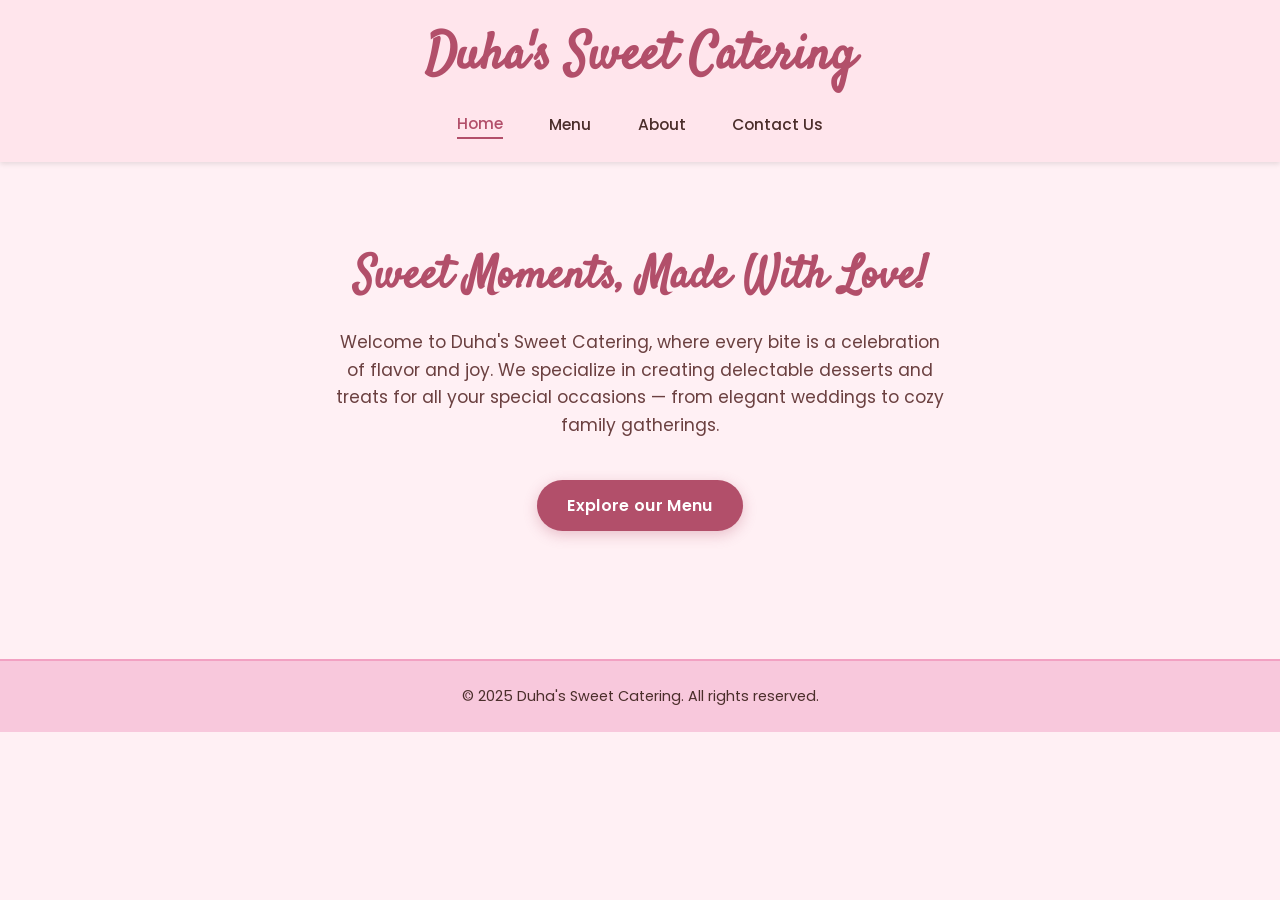
<file: index.html>
<!DOCTYPE html>
<html lang="en">
  <head>
    <meta charset="UTF-8">
    <meta name="viewport" content="width=device-width, initial-scale=1.0">
    <title>Duha's Sweet Catering</title>
    <link rel="stylesheet" href="duhaStyles.css">
    <link rel="preconnect" href="https://fonts.googleapis.com">
    <link rel="preconnect" href="https://fonts.gstatic.com" crossorigin>
    <link href="https://fonts.googleapis.com/css2?family=Poppins:wght@300;400;500;600;700&family=Satisfy&display=swap" rel="stylesheet">
  </head>
  <body>

    <header>
      <div class="header-inner">
        <h1>Duha's Sweet Catering</h1>
        <button id="hamburger" aria-label="Toggle navigation" aria-expanded="false">☰</button>
        <nav id="navLinks">
          <a href="index.html" class="active">Home</a>
          <a href="menu.html">Menu</a>
          <a href="about.html">About</a>
          <a href="contact.html">Contact Us</a>
        </nav>
      </div>
    </header>

    <section class="hero">
      <h2>Sweet Moments, Made With Love!</h2>
      <p>Welcome to Duha's Sweet Catering, where every bite is a celebration of flavor and joy. We specialize in creating delectable desserts and treats for all your special occasions — from elegant weddings to cozy family gatherings.</p>
      <a href="menu.html" class="btn">Explore our Menu</a>
    </section>

    <footer>
      <p>&copy; 2025 Duha's Sweet Catering. All rights reserved.</p>
    </footer>

    <button id="scrollTopBtn" title="Back to top">↑</button>
    <script src="duhaScript.js"></script>
  </body>
</html>
</file>
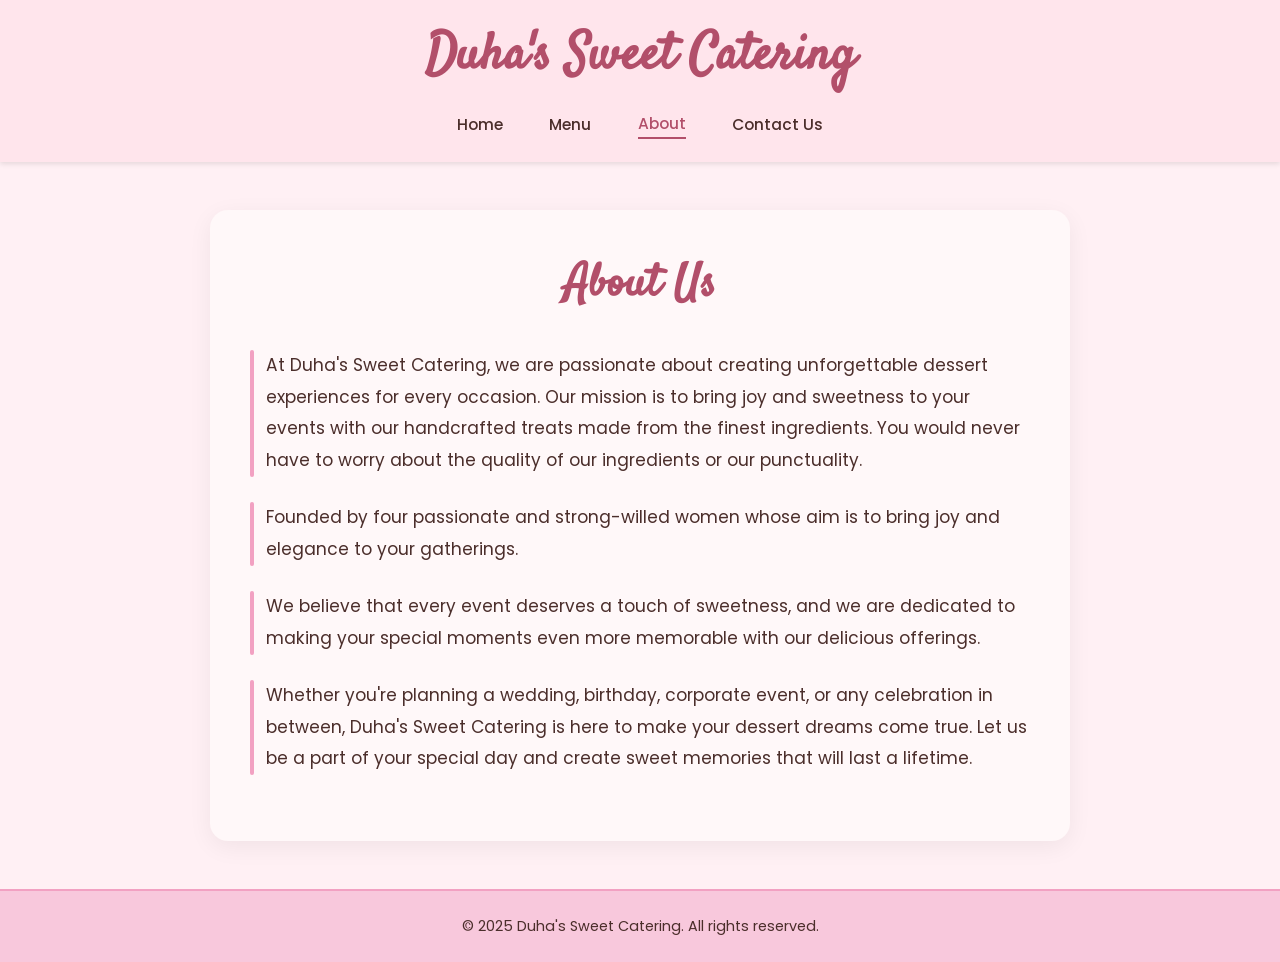
<file: about.html>
<!DOCTYPE html>
<html lang="en">
  <head>
    <meta charset="UTF-8">
    <meta name="viewport" content="width=device-width, initial-scale=1.0">
    <title>Duha's Sweet Catering - About</title>
    <link rel="stylesheet" href="duhaStyles.css">
    <link rel="preconnect" href="https://fonts.googleapis.com">
    <link rel="preconnect" href="https://fonts.gstatic.com" crossorigin>
    <link href="https://fonts.googleapis.com/css2?family=Poppins:wght@300;400;500;600;700&family=Satisfy&display=swap" rel="stylesheet">
  </head>
  <body>

    <header>
      <div class="header-inner">
        <h1>Duha's Sweet Catering</h1>
        <button id="hamburger" aria-label="Toggle navigation" aria-expanded="false">☰</button>
        <nav id="navLinks">
          <a href="index.html">Home</a>
          <a href="menu.html">Menu</a>
          <a href="about.html" class="active">About</a>
          <a href="contact.html">Contact Us</a>
        </nav>
      </div>
    </header>

    <section class="about">
      <h2>About Us</h2>
      <p>At Duha's Sweet Catering, we are passionate about creating unforgettable dessert experiences for every occasion. Our mission is to bring joy and sweetness to your events with our handcrafted treats made from the finest ingredients. You would never have to worry about the quality of our ingredients or our punctuality.</p>
      <p>Founded by four passionate and strong-willed women whose aim is to bring joy and elegance to your gatherings.</p>
      <p>We believe that every event deserves a touch of sweetness, and we are dedicated to making your special moments even more memorable with our delicious offerings.</p>
      <p>Whether you're planning a wedding, birthday, corporate event, or any celebration in between, Duha's Sweet Catering is here to make your dessert dreams come true. Let us be a part of your special day and create sweet memories that will last a lifetime.</p>
    </section>

    <footer>
      <p>&copy; 2025 Duha's Sweet Catering. All rights reserved.</p>
    </footer>

    <button id="scrollTopBtn" title="Back to top">↑</button>
    <script src="duhaScript.js"></script>
  </body>
</html>
</file>
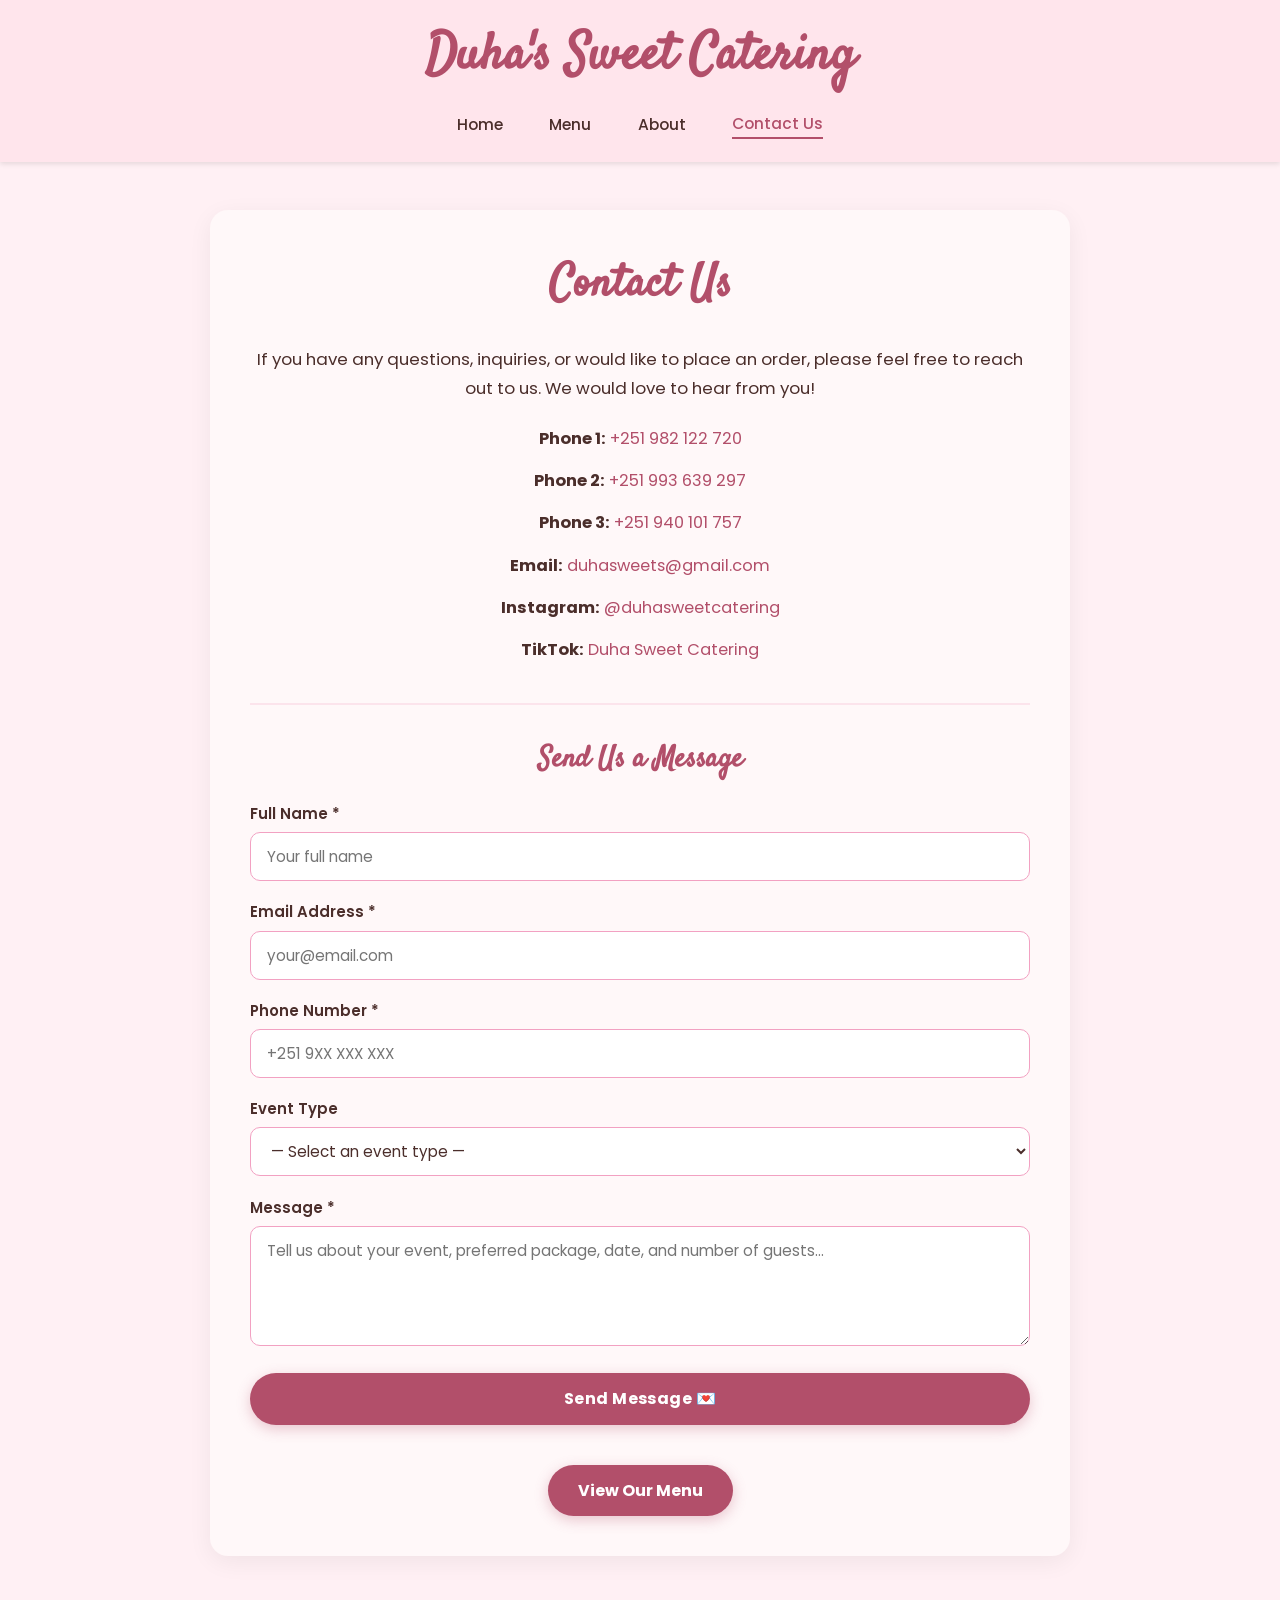
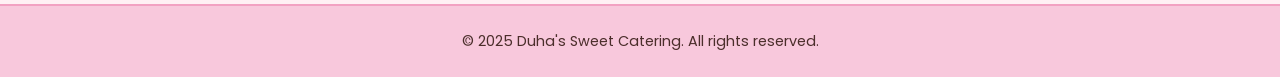
<file: contact.html>
<!DOCTYPE html>
<html lang="en">
  <head>
    <meta charset="UTF-8">
    <meta name="viewport" content="width=device-width, initial-scale=1.0">
    <title>Duha's Sweet Catering - Contact Us</title>
    <link rel="stylesheet" href="duhaStyles.css">
    <link rel="preconnect" href="https://fonts.googleapis.com">
    <link rel="preconnect" href="https://fonts.gstatic.com" crossorigin>
    <link href="https://fonts.googleapis.com/css2?family=Poppins:wght@300;400;500;600;700&family=Satisfy&display=swap" rel="stylesheet">
  </head>
  <body>

    <header>
      <div class="header-inner">
        <h1>Duha's Sweet Catering</h1>
        <button id="hamburger" aria-label="Toggle navigation" aria-expanded="false">☰</button>
        <nav id="navLinks">
          <a href="index.html">Home</a>
          <a href="menu.html">Menu</a>
          <a href="about.html">About</a>
          <a href="contact.html" class="active">Contact Us</a>
        </nav>
      </div>
    </header>

    <section class="contact">
      <h2>Contact Us</h2>
      <p>If you have any questions, inquiries, or would like to place an order, please feel free to reach out to us. We would love to hear from you!</p>

      <ul>
        <li><strong>Phone 1:</strong> <a href="tel:+251982122720">+251 982 122 720</a></li>
        <li><strong>Phone 2:</strong> <a href="tel:+251993639297">+251 993 639 297</a></li>
        <li><strong>Phone 3:</strong> <a href="tel:+251940101757">+251 940 101 757</a></li>
        <li><strong>Email:</strong> <a href="mailto:duhasweetcatering@gmail.com">duhasweets@gmail.com</a></li>
        <li><strong>Instagram:</strong> <a href="https://instagram.com/duhasweetcatering" target="_blank" rel="noopener">@duhasweetcatering</a></li>
        <li><strong>TikTok:</strong> <a href="https://tiktok.com/@duhasweetcatering" target="_blank" rel="noopener">Duha Sweet Catering</a></li>
      </ul>

      <!-- ── ENQUIRY FORM ── -->
      <div class="contact-form-wrapper">
        <h3>Send Us a Message</h3>

        <form id="contactForm" novalidate>

          <div class="form-group">
            <label for="name">Full Name *</label>
            <input type="text" id="name" name="name" placeholder="Your full name" autocomplete="name">
            <span class="error-msg" id="nameError"></span>
          </div>

          <div class="form-group">
            <label for="email">Email Address *</label>
            <input type="email" id="email" name="email" placeholder="your@email.com" autocomplete="email">
            <span class="error-msg" id="emailError"></span>
          </div>

          <div class="form-group">
            <label for="phone">Phone Number *</label>
            <input type="tel" id="phone" name="phone" placeholder="+251 9XX XXX XXX" autocomplete="tel">
            <span class="error-msg" id="phoneError"></span>
          </div>

          <div class="form-group">
            <label for="event">Event Type</label>
            <select id="event" name="event">
              <option value="">— Select an event type —</option>
              <option value="wedding">Wedding</option>
              <option value="birthday">Birthday Party</option>
              <option value="corporate">Corporate Event</option>
              <option value="baby-shower">Baby Shower</option>
              <option value="other">Other</option>
            </select>
          </div>

          <div class="form-group">
            <label for="message">Message *</label>
            <textarea id="message" name="message" placeholder="Tell us about your event, preferred package, date, and number of guests..."></textarea>
            <span class="error-msg" id="messageError"></span>
          </div>

          <button type="submit" class="form-submit-btn">Send Message 💌</button>
        </form>

        <!-- Success state shown after valid submission -->
        <div id="formSuccess">
          <h3>Thank you! 🎉</h3>
          <p>Your message has been received. We'll get back to you shortly to make your event extra sweet!</p>
        </div>

      </div>

      <div class="order-now" style="margin-top: 2.5rem;">
        <a href="menu.html" class="btn">View Our Menu</a>
      </div>

    </section>

    <footer>
      <p>&copy; 2025 Duha's Sweet Catering. All rights reserved.</p>
    </footer>

    <button id="scrollTopBtn" title="Back to top">↑</button>
    <script src="duhaScript.js"></script>
  </body>
</html>
</file>
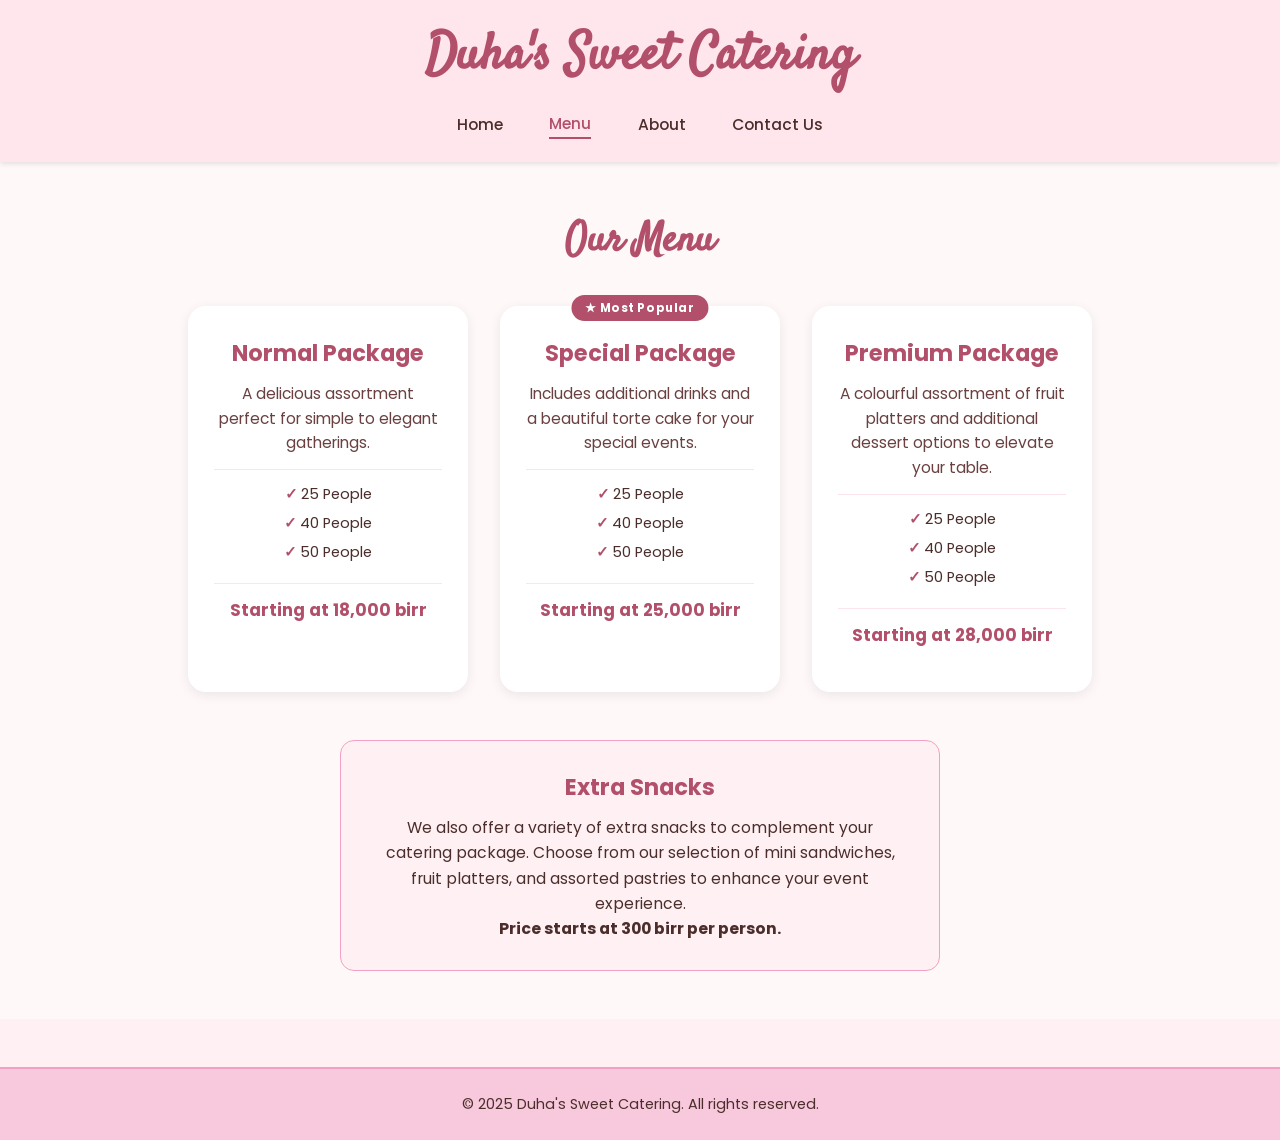
<file: menu.html>
<!DOCTYPE html>
<html lang="en">
  <head>
    <meta charset="UTF-8">
    <meta name="viewport" content="width=device-width, initial-scale=1.0">
    <title>Duha's Sweet Catering - Menu</title>
    <link rel="stylesheet" href="duhaStyles.css">
    <link rel="preconnect" href="https://fonts.googleapis.com">
    <link rel="preconnect" href="https://fonts.gstatic.com" crossorigin>
    <link href="https://fonts.googleapis.com/css2?family=Poppins:wght@300;400;500;600;700&family=Satisfy&display=swap" rel="stylesheet">
  </head>
  <body>

    <header>
      <div class="header-inner">
        <h1>Duha's Sweet Catering</h1>
        <button id="hamburger" aria-label="Toggle navigation" aria-expanded="false">☰</button>
        <nav id="navLinks">
          <a href="index.html">Home</a>
          <a href="menu.html" class="active">Menu</a>
          <a href="about.html">About</a>
          <a href="contact.html">Contact Us</a>
        </nav>
      </div>
    </header>

    <section class="menu">
      <h2>Our Menu</h2>
      <div class="menu-collection">

        <div class="menu-item">
          <h3>Normal Package</h3>
          <p>A delicious assortment perfect for simple to elegant gatherings.</p>
          <ul>
            <li>25 People</li>
            <li>40 People</li>
            <li>50 People</li>
          </ul>
          <p class="price">Starting at 18,000 birr</p>
        </div>

        <div class="menu-item popular">
          <h3>Special Package</h3>
          <p>Includes additional drinks and a beautiful torte cake for your special events.</p>
          <ul>
            <li>25 People</li>
            <li>40 People</li>
            <li>50 People</li>
          </ul>
          <p class="price">Starting at 25,000 birr</p>
        </div>

        <div class="menu-item">
          <h3>Premium Package</h3>
          <p>A colourful assortment of fruit platters and additional dessert options to elevate your table.</p>
          <ul>
            <li>25 People</li>
            <li>40 People</li>
            <li>50 People</li>
          </ul>
          <p class="price">Starting at 28,000 birr</p>
        </div>

      </div>

      <div class="extras">
        <h3>Extra Snacks</h3>
        <p>We also offer a variety of extra snacks to complement your catering package. Choose from our selection of mini sandwiches, fruit platters, and assorted pastries to enhance your event experience.</p>
        <p><strong>Price starts at 300 birr per person.</strong></p>
      </div>
    </section>

    <footer>
      <p>&copy; 2025 Duha's Sweet Catering. All rights reserved.</p>
    </footer>

    <button id="scrollTopBtn" title="Back to top">↑</button>
    <script src="duhaScript.js"></script>
  </body>
</html>
</file>
<file: duhaStyles.css>
* {
  margin: 0;
  padding: 0;
  box-sizing: border-box;
}

html {
  scroll-behavior: smooth;
}

body {
  font-family: "Poppins", Arial, sans-serif;
  background-color: #fff0f4;
  color: #4b2e2b;
  line-height: 1.6;
}

header {
  background-color: #ffe5ec;
  text-align: center;
  padding: 1rem 1.5rem;
  box-shadow: 0 2px 5px rgba(0,0,0,0.1);
  position: sticky;
  top: 0;
  z-index: 100;
  transition: box-shadow 0.3s ease;
}

header.scrolled {
  box-shadow: 0 4px 16px rgba(178, 79, 106, 0.15);
}

header h1 {
  font-family: "Satisfy", "Poppins", Arial;
  font-size: 3.2rem;
  color: #b24f6a;
  margin-bottom: 0.5rem;
}

nav {
  display: flex;
  justify-content: center;
  align-items: center;
  flex-wrap: wrap;
  gap: 0.5rem;
  position: relative;
}

nav a {
  text-decoration: none;
  color: #4b2e2b;
  margin: 0.4rem 1.2rem;
  font-weight: 500;
  transition: color 0.3s ease;
  font-size: 0.97rem;
}

nav a:hover {
  color: #b24f6a;
}

nav a.active {
  color: #b24f6a;
  border-bottom: 2px solid #b24f6a;
}

/* Hamburger button */
#hamburger {
  display: none;
  background: none;
  border: none;
  font-size: 1.6rem;
  color: #b24f6a;
  cursor: pointer;
  padding: 0.2rem 0.5rem;
  border-radius: 6px;
  transition: background 0.2s;
  line-height: 1;
}

#hamburger:hover {
  background-color: rgba(178, 79, 106, 0.1);
}

.hero {
  text-align: center;
  padding: 5rem 2rem;
  background-color: #fff0f4;
}

.hero h2 {
  font-family: "Satisfy", cursive;
  font-size: 2.8rem;
  color: #b24f6a;
  margin-bottom: 1rem;
}

.hero p {
  max-width: 620px;
  margin: 1rem auto 2.5rem;
  font-size: 1.08rem;
  color: #6b4040;
}

.hero .btn {
  display: inline-block;
  background-color: #b24f6a;
  color: white;
  padding: 13px 30px;
  border-radius: 30px;
  text-decoration: none;
  font-weight: 600;
  font-size: 1rem;
  letter-spacing: 0.02em;
  transition: all 0.3s ease-out;
  box-shadow: 0 4px 14px rgba(178, 79, 106, 0.3);
}

.hero .btn:hover {
  background-color: #a0465f;
  transform: translateY(-2px) scale(1.04);
  box-shadow: 0 6px 20px rgba(178, 79, 106, 0.4);
}

.menu {
  padding: 3rem 2rem;
  text-align: center;
  background-color: #fff8f9;
}

.menu h2 {
  font-family: "Satisfy", cursive;
  color: #b24f6a;
  font-size: 2.5rem;
  margin-bottom: 2rem;
}

.menu-collection {
  display: flex;
  flex-wrap: wrap;
  justify-content: center;
  gap: 2rem;
}

.menu-item {
  background-color: #fff;
  border-radius: 18px;
  box-shadow: 0 3px 12px rgba(0,0,0,0.08);
  padding: 1.8rem 1.5rem;
  width: 280px;
  transition: transform 0.3s ease, box-shadow 0.3s ease;
  position: relative;
  border: 2px solid transparent;
}

.menu-item:hover {
  transform: translateY(-7px);
  box-shadow: 0 10px 28px rgba(178, 79, 106, 0.18);
  border-color: #f2a1c2;
}

.menu-item.popular::before {
  content: "★ Most Popular";
  position: absolute;
  top: -13px;
  left: 50%;
  transform: translateX(-50%);
  background-color: #b24f6a;
  color: white;
  font-size: 0.72rem;
  font-weight: 700;
  padding: 4px 14px;
  border-radius: 20px;
  letter-spacing: 0.05em;
  white-space: nowrap;
}

.menu-item h3 {
  color: #b24f6a;
  font-size: 1.4rem;
  margin-bottom: 0.6rem;
}

.menu-item p {
  font-size: 0.97rem;
  margin-bottom: 0.8rem;
  color: #6b4040;
}

.menu-item ul {
  list-style: none;
  padding: 0.8rem 0;
  margin-bottom: 0.8rem;
  border-top: 1px solid #fce4ec;
  border-bottom: 1px solid #fce4ec;
}

.menu-item li {
  font-size: 0.92rem;
  margin-bottom: 0.35rem;
  color: #4b2e2b;
}

.menu-item li::before {
  content: "✓ ";
  color: #b24f6a;
  font-weight: 700;
}

.menu-item .price {
  font-weight: 700;
  color: #b24f6a;
  font-size: 1.05rem;
  margin-top: 0.5rem;
}

.extras {
  margin: 3rem auto 0;
  background-color: #fff0f4;
  padding: 1.8rem 2rem;
  border-radius: 14px;
  max-width: 600px;
  border: 1px solid #f2a1c2;
}

.extras h3 {
  color: #b24f6a;
  font-size: 1.4rem;
  margin-bottom: 0.6rem;
}

.extras p {
  font-size: 0.98rem;
  line-height: 1.6;
  color: #4b2e2b;
}

.about {
  max-width: 860px;
  margin: 3rem auto;
  padding: 2.5rem;
  text-align: center;
  background-color: #fff8f9;
  border-radius: 18px;
  box-shadow: 0 6px 24px rgba(0,0,0,0.06);
}

.about h2 {
  font-family: "Satisfy", cursive;
  font-size: 2.8rem;
  color: #b24f6a;
  margin-bottom: 1.8rem;
}

.about p {
  font-size: 1.07rem;
  line-height: 1.85;
  margin-bottom: 1.6rem;
  color: #4b2e2b;
  position: relative;
  padding-left: 1rem;
  text-align: left;
}

.about p::before {
  content: '';
  position: absolute;
  left: 0;
  top: 0;
  height: 100%;
  width: 4px;
  background-color: #f2a1c2;
  border-radius: 2px;
}

.contact {
  max-width: 860px;
  margin: 3rem auto;
  padding: 2.5rem;
  text-align: center;
  background-color: #fff8f9;
  border-radius: 18px;
  box-shadow: 0 6px 24px rgba(0,0,0,0.06);
}

.contact h2 {
  font-family: "Satisfy", cursive;
  font-size: 2.8rem;
  color: #b24f6a;
  margin-bottom: 1.5rem;
}

.contact > p {
  font-size: 1.05rem;
  line-height: 1.7;
  margin-bottom: 1.5rem;
  color: #4b2e2b;
}

.contact ul {
  list-style: none;
  padding: 0;
  margin-bottom: 2rem;
}

.contact ul li {
  margin-bottom: 1rem;
  font-size: 1.02rem;
}

.contact ul li a {
  color: #b24f6a;
  text-decoration: none;
  transition: color 0.3s ease;
}

.contact ul li a:hover {
  color: #4f0e20;
  text-decoration: underline;
}

/* Contact Form */
.contact-form-wrapper {
  margin-top: 2.5rem;
  text-align: left;
  border-top: 2px solid #fce4ec;
  padding-top: 2rem;
}

.contact-form-wrapper h3 {
  font-family: "Satisfy", cursive;
  font-size: 1.8rem;
  color: #b24f6a;
  margin-bottom: 1.2rem;
  text-align: center;
}

.form-group {
  margin-bottom: 1.2rem;
}

.form-group label {
  display: block;
  font-weight: 600;
  margin-bottom: 0.4rem;
  color: #4b2e2b;
  font-size: 0.93rem;
}

.form-group input,
.form-group textarea,
.form-group select {
  width: 100%;
  padding: 0.75rem 1rem;
  border: 1.5px solid #f2a1c2;
  border-radius: 10px;
  font-family: "Poppins", sans-serif;
  font-size: 0.95rem;
  color: #4b2e2b;
  background-color: #fff;
  transition: border-color 0.3s ease, box-shadow 0.3s ease;
  outline: none;
}

.form-group input:focus,
.form-group textarea:focus,
.form-group select:focus {
  border-color: #b24f6a;
  box-shadow: 0 0 0 3px rgba(178, 79, 106, 0.12);
}

.form-group input.input-error,
.form-group textarea.input-error {
  border-color: #e53935;
  box-shadow: 0 0 0 3px rgba(229, 57, 53, 0.1);
}

.form-group textarea {
  resize: vertical;
  min-height: 120px;
}

.error-msg {
  display: none;
  color: #e53935;
  font-size: 0.8rem;
  margin-top: 0.3rem;
}

.form-submit-btn {
  display: block;
  width: 100%;
  background-color: #b24f6a;
  color: white;
  border: none;
  padding: 0.85rem;
  border-radius: 30px;
  font-size: 1rem;
  font-weight: 700;
  font-family: "Poppins", sans-serif;
  cursor: pointer;
  transition: all 0.3s ease;
  margin-top: 0.5rem;
  letter-spacing: 0.03em;
  box-shadow: 0 4px 14px rgba(178, 79, 106, 0.3);
}

.form-submit-btn:hover {
  background-color: #a0465f;
  transform: translateY(-2px);
  box-shadow: 0 6px 20px rgba(178, 79, 106, 0.4);
}

/* Success message */
#formSuccess {
  display: none;
  text-align: center;
  padding: 2rem;
  background-color: #fce4ec;
  border-radius: 14px;
  margin-top: 1.5rem;
}

#formSuccess h3 {
  color: #b24f6a;
  font-family: "Satisfy", cursive;
  font-size: 2rem;
  margin-bottom: 0.6rem;
}

#formSuccess p {
  color: #4b2e2b;
  font-size: 1rem;
}

.order-now {
  margin-top: 2rem;
}

.order-now .btn {
  display: inline-block;
  background-color: #b24f6a;
  color: white;
  padding: 13px 30px;
  border-radius: 30px;
  text-decoration: none;
  font-weight: 700;
  transition: all 0.3s ease-in-out;
  box-shadow: 0 4px 14px rgba(178, 79, 106, 0.3);
}

.order-now .btn:hover {
  background-color: #a0465f;
  transform: translateY(-2px) scale(1.04);
}

footer {
  background-color: #f8c8dc;
  color: #4b2e2b;
  text-align: center;
  padding: 1.5rem 0;
  margin-top: 3rem;
  font-size: 0.9rem;
  border-top: 2px solid #f2a1c2;
}

#scrollTopBtn {
  opacity: 0;
  pointer-events: none;
  position: fixed;
  bottom: 30px;
  right: 30px;
  z-index: 999;
  font-size: 1.4rem;
  border: none;
  outline: none;
  background-color: #b24f6a;
  color: white;
  cursor: pointer;
  padding: 11px 15px;
  border-radius: 50%;
  box-shadow: 0 4px 14px rgba(178, 79, 106, 0.4);
  transition: all 0.3s ease;
}

#scrollTopBtn.visible {
  opacity: 1;
  pointer-events: auto;
}

#scrollTopBtn:hover {
  background-color: #a0465f;
  transform: translateY(-3px) scale(1.1);
}

.reveal {
  opacity: 0;
  transform: translateY(28px);
  transition: opacity 0.6s ease, transform 0.6s ease;
}

.reveal.revealed {
  opacity: 1;
  transform: translateY(0);
}

@media (max-width: 640px) {
  header h1 {
    font-size: 2.2rem;
  }

  #hamburger {
    display: block;
    position: absolute;
    right: 1.2rem;
    top: 50%;
    transform: translateY(-50%);
  }

  header {
    position: sticky;
    top: 0;
  }

  /* Wrap header content for mobile layout */
  .header-inner {
    position: relative;
    display: flex;
    flex-direction: column;
    align-items: center;
  }

  #navLinks {
    display: none;
    flex-direction: column;
    align-items: center;
    gap: 0;
    width: 100%;
    background-color: #ffe5ec;
    padding: 0.5rem 0 1rem;
    border-top: 1px solid #f2a1c2;
    margin-top: 0.5rem;
  }

  #navLinks.open {
    display: flex;
  }

  #navLinks a {
    margin: 0.5rem 0;
    font-size: 1.05rem;
  }

  .menu-collection {
    flex-direction: column;
    align-items: center;
  }

  .about,
  .contact {
    padding: 1.5rem 1rem;
    margin: 1.5rem 1rem;
  }

  .hero {
    padding: 3rem 1.5rem;
  }

  .hero h2 {
    font-size: 2rem;
  }
}
</file>
